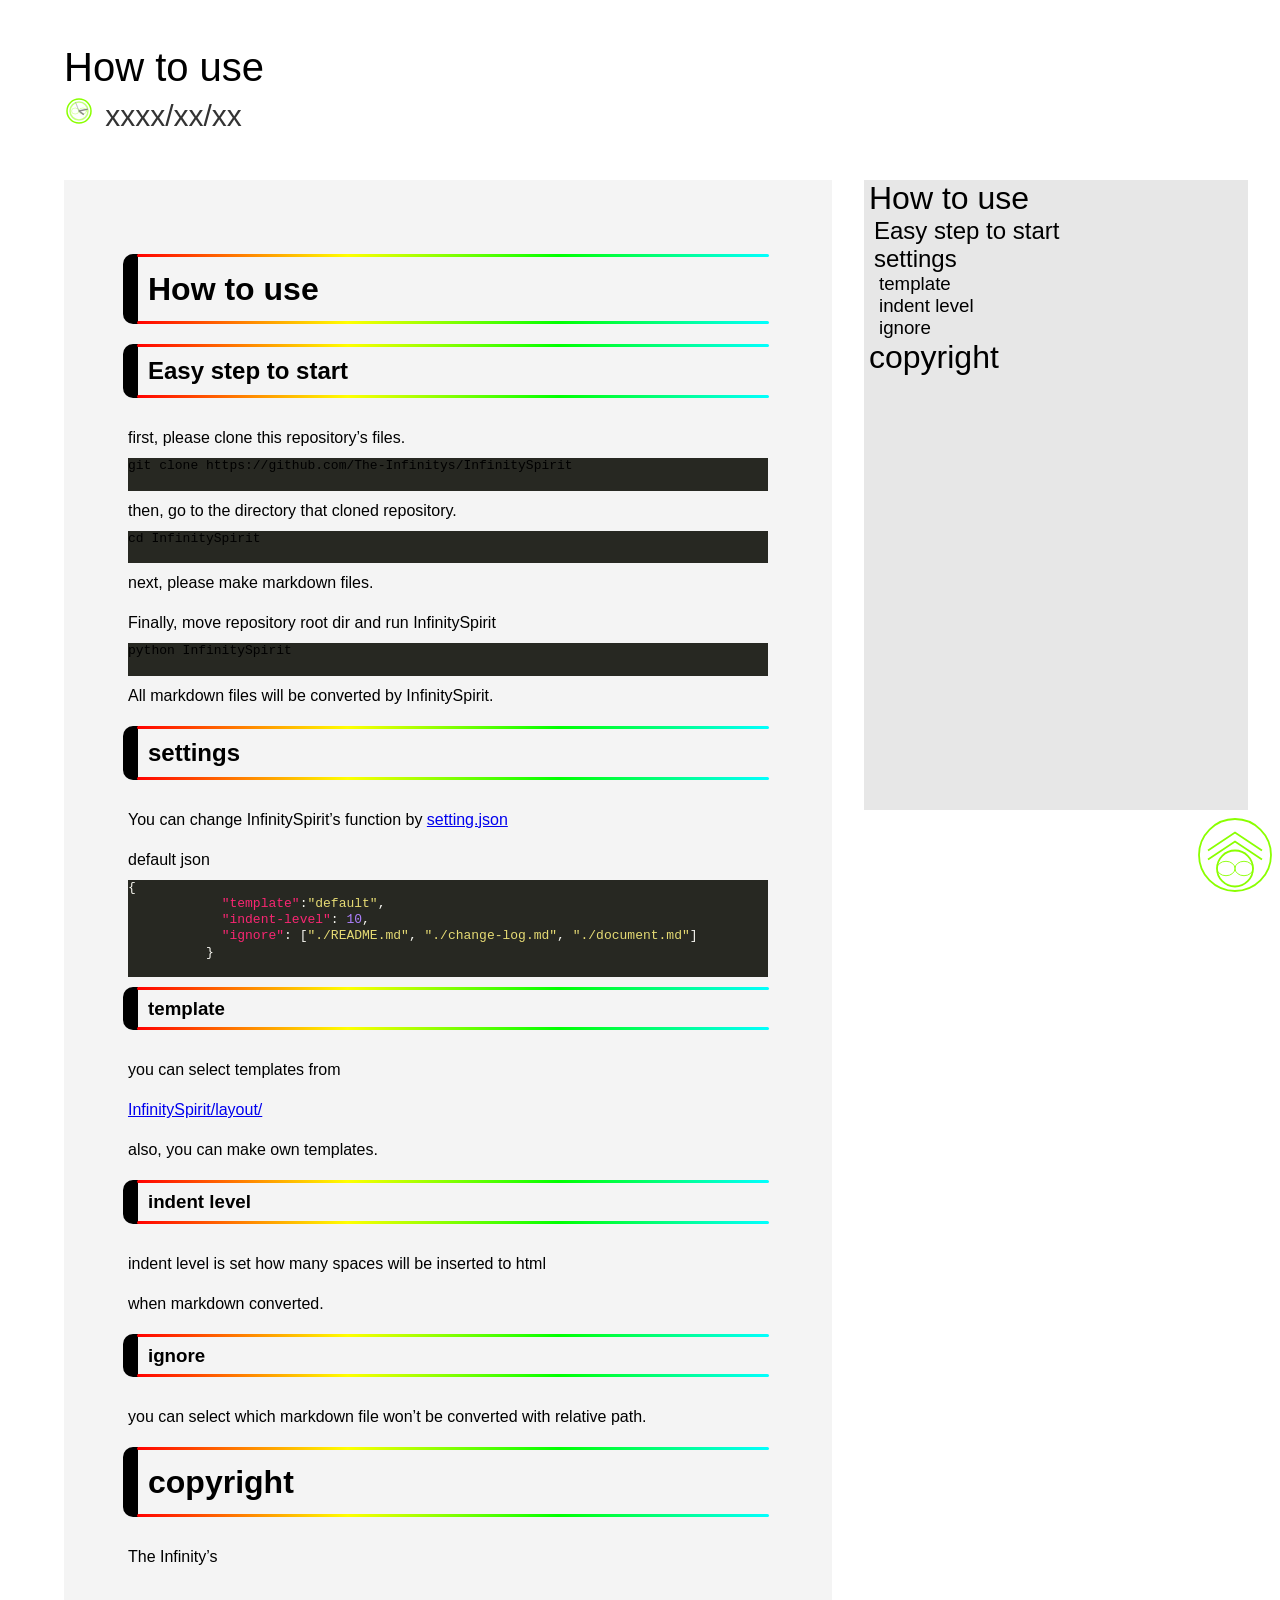
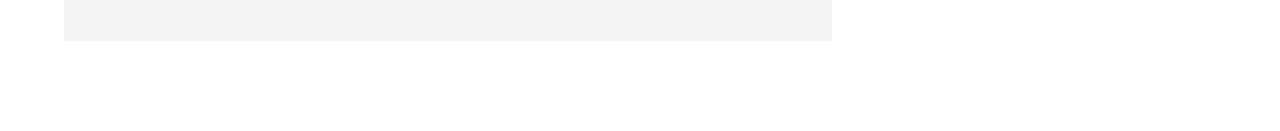
<file: document/index.html>
<!DOCTYPE html>
<html lang="ja">
  <head>
    <meta charset="UTF-8" />
    <meta name="viewport" content="width=device-width, initial-scale=1.0" />
    <title>
      <InfinitySpiritTitle>Infinity Spirit Template</InfinitySpiritTitle>
    </title>
    <link rel="stylesheet" href="./index.css" />
    <script defer src="./index.js"></script>
    <meta property="og:type" content="website" />
  </head>
  <body>
    <div class="article-body">
      <div class="article-title">
        <InfinitySpiritTitle></InfinitySpiritTitle>
        <br />
        <svg
          class="clock-watch"
          version="1.1"
          xmlns="http://www.w3.org/2000/svg"
          xmlns:xlink="http://www.w3.org/1999/xlink"
          viewbox="0 0 100 100"
          stroke="#888"
          fill="none"
          stroke-width="5"
          stroke-linecap="round">
          <g class="Infinity-clock_frame">
            <circle cx="50" cy="50" r="40" />
            <circle cx="50" cy="50" r="30" stroke-opacity="0.5" />
            <ellipse
              cx="37.5"
              cy="50"
              rx="12.5"
              ry="10"
              stroke-width="2"
              stroke-opacity="0.5" />
            <ellipse
              cx="62.5"
              cy="50"
              rx="12.5"
              ry="10"
              stroke-width="2"
              stroke-opacity="0.5" />
          <animate
          attributeName="stroke"
          dur="5s"
          repeatCount="indefinite"
          values="#ff0000;#ffff00;#00ff00;#00ffff;#0000ff;#ff00ff;#ff0000"
          >
          </g>
          <g class="Infinity-clock_hands">
            <path d="M50 50,L50 20 Z" />
            <path d="M50 50,L60 60 Z" />
          </g>
        </svg>
        <InfinitySpiritDate>xxxx/xx/xx</InfinitySpiritDate>
      </div>
      <div class="article-content">
        <InfinitySpiritContent>
          <h1 id="how-to-use">How to use</h1>
          <h2 id="easy-step-to-start">Easy step to start</h2>
          <p>first, please clone this repository&rsquo;s files.</p>
          <div class="codehilite" style="background: #272822"><pre style="line-height: 125%;"><span></span><code>git clone https://github.com/The-Infinitys/InfinitySpirit
          </code></pre></div>
          
          <p>then, go to the directory that cloned repository.</p>
          <div class="codehilite" style="background: #272822"><pre style="line-height: 125%;"><span></span><code>cd InfinitySpirit
          </code></pre></div>
          
          <p>next, please make markdown files.</p>
          <p>Finally, move repository root dir and run InfinitySpirit</p>
          <div class="codehilite" style="background: #272822"><pre style="line-height: 125%;"><span></span><code>python InfinitySpirit
          </code></pre></div>
          
          <p>All markdown files will be converted by InfinitySpirit.</p>
          <h2 id="settings">settings</h2>
          <p>You can change InfinitySpirit&rsquo;s function by <a href="InfinitySpirit/setting/setting.json">setting.json</a><br />
          default json</p>
          <div class="codehilite" style="background: #272822"><pre style="line-height: 125%;"><span></span><code><span style="color: #f8f8f2">{</span>
          <span style="color: #f8f8f2">  </span><span style="color: #f92672">&quot;template&quot;</span><span style="color: #f8f8f2">:</span><span style="color: #e6db74">&quot;default&quot;</span><span style="color: #f8f8f2">,</span>
          <span style="color: #f8f8f2">  </span><span style="color: #f92672">&quot;indent-level&quot;</span><span style="color: #f8f8f2">: </span><span style="color: #ae81ff">10</span><span style="color: #f8f8f2">,</span>
          <span style="color: #f8f8f2">  </span><span style="color: #f92672">&quot;ignore&quot;</span><span style="color: #f8f8f2">: [</span><span style="color: #e6db74">&quot;./README.md&quot;</span><span style="color: #f8f8f2">, </span><span style="color: #e6db74">&quot;./change-log.md&quot;</span><span style="color: #f8f8f2">, </span><span style="color: #e6db74">&quot;./document.md&quot;</span><span style="color: #f8f8f2">]</span>
          <span style="color: #f8f8f2">}</span>
          </code></pre></div>
          
          <h3 id="template">template</h3>
          <p>you can select templates from<br />
          <a href="./InfinitySpirit/layout/">InfinitySpirit/layout/</a><br />
          also, you can make own templates.</p>
          <h3 id="indent-level">indent level</h3>
          <p>indent level is set how many spaces will be inserted to html<br />
          when markdown converted.</p>
          <h3 id="ignore">ignore</h3>
          <p>you can select which markdown file won&rsquo;t be converted with relative path.</p>
          <h1 id="copyright">copyright</h1>
          <p>The Infinity&rsquo;s</p>

          </InfinitySpiritContent>
      </div>
      <div class="article-index"></div>
    </div>
  </body>
</html>
</file>
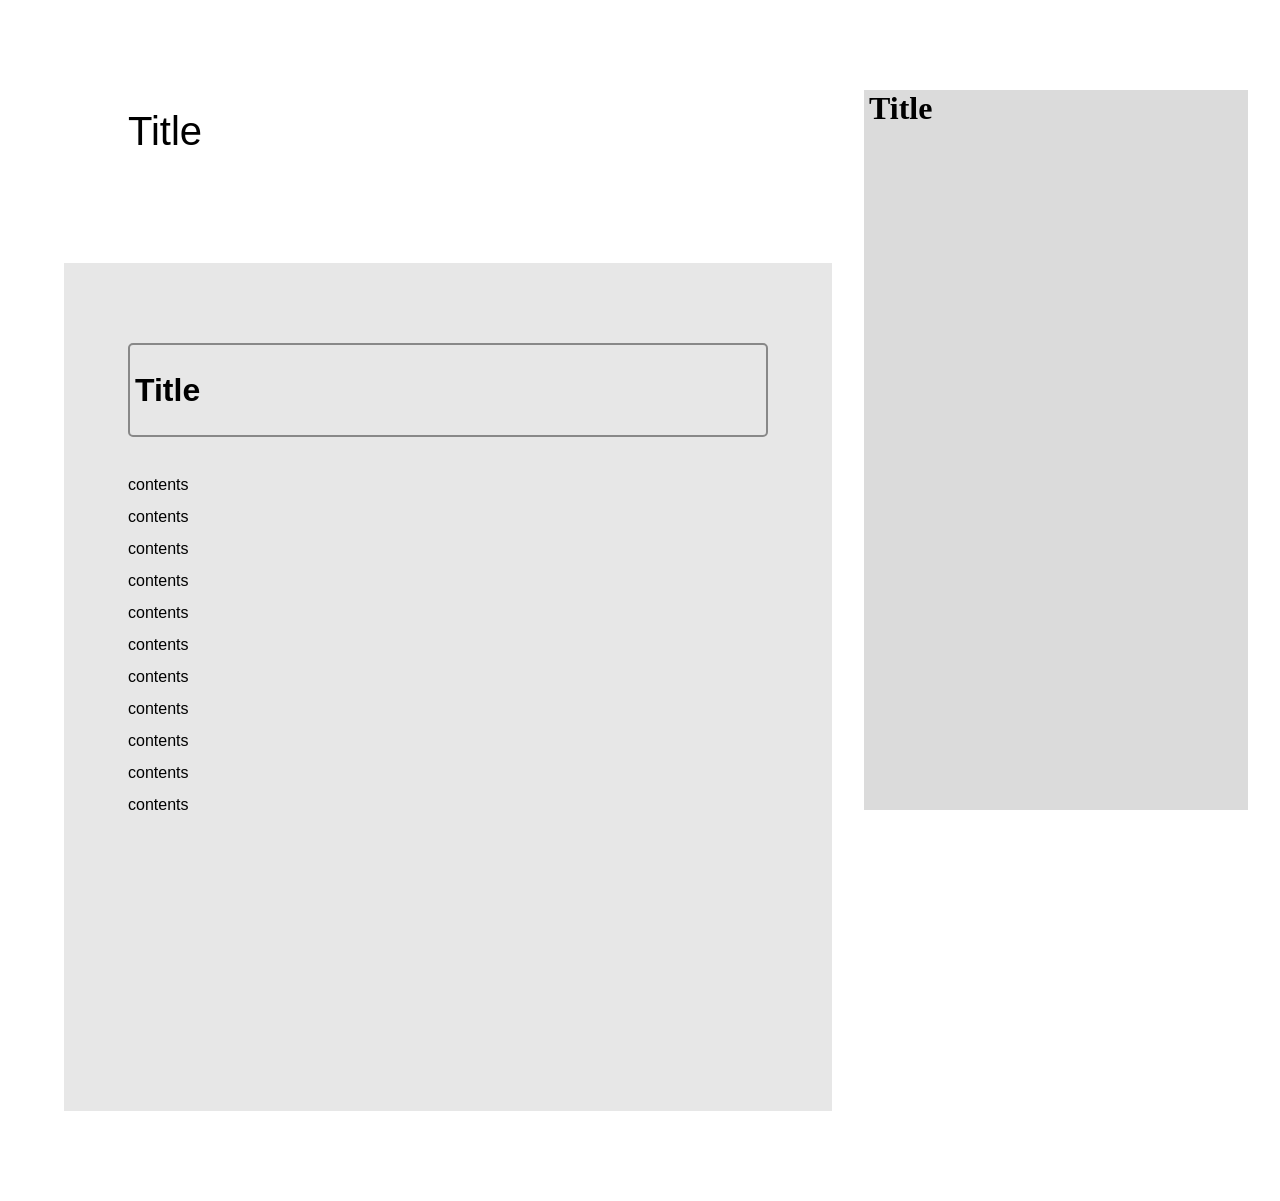
<file: InfinitySpirit/template/default/index.html>
<!DOCTYPE html>
<html lang="ja">
  <head>
    <meta charset="UTF-8" />
    <meta name="viewport" content="width=device-width, initial-scale=1.0" />
    <title><InfinitySpiritMetaTitle>test</InfinitySpiritMetaTitle></title>
    <link rel="stylesheet" href="./style.css" />
    <script defer src="./script.js"></script>
  </head>

  <body>
    <div class="article-body">
      <div class="article-title"></div>
      <div class="article-content">
        <InfinitySpiritContent>
          <h1>Title</h1>
          <p>
            contents<br />
            contents<br />
            contents<br />
            contents<br />
            contents<br />
            contents<br />
            contents<br />
            contents<br />
            contents<br />
            contents<br />
            contents<br />
          </p>
        </InfinitySpiritContent>
      </div>
      <div class="article-index"></div>
    </div>
  </body>
</html>
</file>
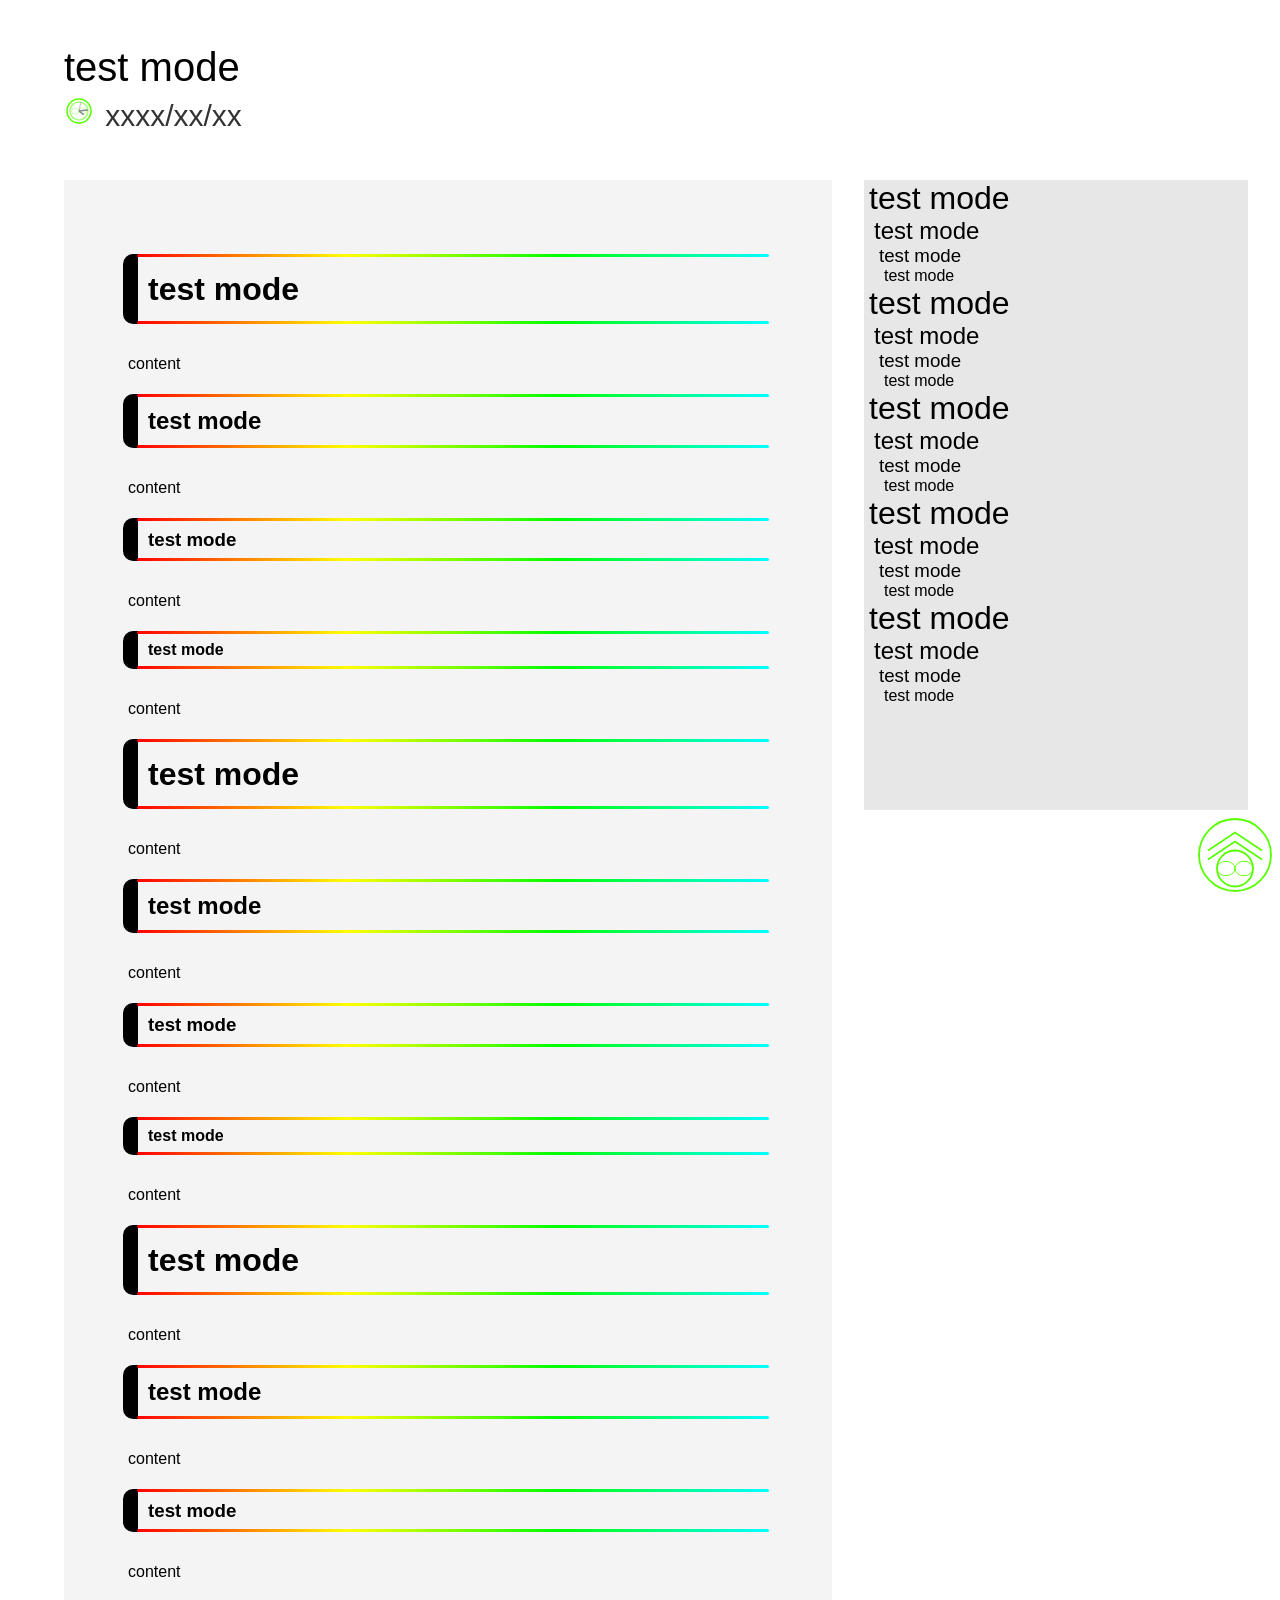
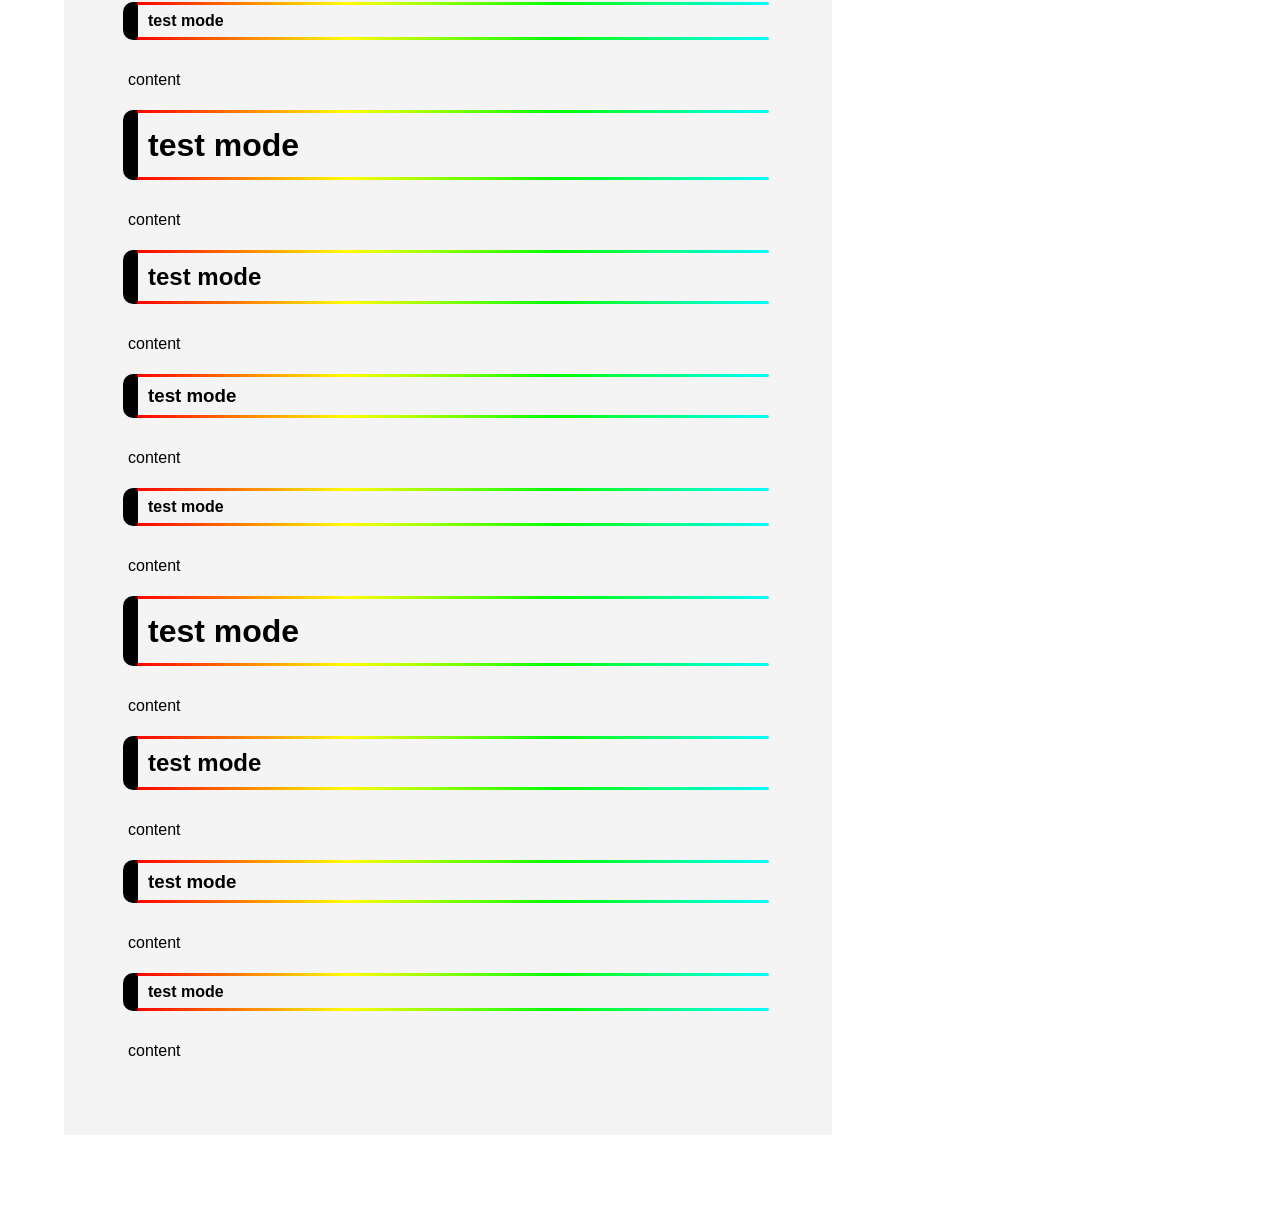
<file: InfinitySpirit/template/Infinitys/index.html>
<!DOCTYPE html>
<html lang="ja">
  <head>
    <meta charset="UTF-8" />
    <meta name="viewport" content="width=device-width, initial-scale=1.0" />
    <title>
      <InfinitySpiritTitle>Infinity Spirit Template</InfinitySpiritTitle>
    </title>
    <link rel="stylesheet" href="./style.css" />
    <script defer src="./script.js"></script>
    <meta property="og:type" content="website" />
  </head>
  <body>
    <div class="article-body">
      <div class="article-title">
        <InfinitySpiritTitle></InfinitySpiritTitle>
        <br />
        <svg
          class="clock-watch"
          version="1.1"
          xmlns="http://www.w3.org/2000/svg"
          xmlns:xlink="http://www.w3.org/1999/xlink"
          viewbox="0 0 100 100"
          stroke="#888"
          fill="none"
          stroke-width="5"
          stroke-linecap="round">
          <g class="Infinity-clock_frame">
            <circle cx="50" cy="50" r="40" />
            <circle cx="50" cy="50" r="30" stroke-opacity="0.5" />
            <ellipse
              cx="37.5"
              cy="50"
              rx="12.5"
              ry="10"
              stroke-width="2"
              stroke-opacity="0.5" />
            <ellipse
              cx="62.5"
              cy="50"
              rx="12.5"
              ry="10"
              stroke-width="2"
              stroke-opacity="0.5" />
          <animate
          attributeName="stroke"
          dur="5s"
          repeatCount="indefinite"
          values="#ff0000;#ffff00;#00ff00;#00ffff;#0000ff;#ff00ff;#ff0000"
          >
          </g>
          <g class="Infinity-clock_hands">
            <path d="M50 50,L50 20 Z" />
            <path d="M50 50,L60 60 Z" />
          </g>
        </svg>
        <InfinitySpiritDate>xxxx/xx/xx</InfinitySpiritDate>
      </div>
      <div class="article-content">
        <InfinitySpiritContent>
          <h1>test mode</h1>
          <p>content</p>
          <h2>test mode</h2>
          <p>content</p>
          <h3>test mode</h3>
          <p>content</p>
          <h4>test mode</h4>
          <p>content</p>
          <h1>test mode</h1>
          <p>content</p>
          <h2>test mode</h2>
          <p>content</p>
          <h3>test mode</h3>
          <p>content</p>
          <h4>test mode</h4>
          <p>content</p>
          <h1>test mode</h1>
          <p>content</p>
          <h2>test mode</h2>
          <p>content</p>
          <h3>test mode</h3>
          <p>content</p>
          <h4>test mode</h4>
          <p>content</p>
          <h1>test mode</h1>
          <p>content</p>
          <h2>test mode</h2>
          <p>content</p>
          <h3>test mode</h3>
          <p>content</p>
          <h4>test mode</h4>
          <p>content</p>
          <h1>test mode</h1>
          <p>content</p>
          <h2>test mode</h2>
          <p>content</p>
          <h3>test mode</h3>
          <p>content</p>
          <h4>test mode</h4>
          <p>content</p>
        </InfinitySpiritContent>
      </div>
      <div class="article-index"></div>
    </div>
  </body>
</html>
</file>
<file: document/index.css>
* {
  margin: 0;
  padding: 0;
}

body {
  background-color: var(--infinityspirit-back);
}

:root {
  --infinityspirit-back: white;
  --infinityspirit-text: black;
}

@media (prefers-color-scheme: dark) {
  :root {
    --infinityspirit-back: black;
    --infinityspirit-text: white;
  }

  a {
    color: aqua;
  }
}

.article-body {
  width: 100%;
  padding-top: 5vh;
  color: var(--infinityspirit-text);
}

#go-top {
  position: fixed;
  bottom: 0;
  right: 0;
  width: 10vh;
  height: 10vh;
  background: none;
  border: none;
  z-index: 800;
}

.article-content {
  line-height: 2;
  font-family: "Noto-Sans", Arial, Helvetica, sans-serif;
  width: 50%;
  margin-left: 5%;
  padding: 5%;
  height: auto;
  background:
    color-mix(in srgb,
      color-mix(in srgb,
        var(--infinityspirit-back),
        #888 10%),
      transparent 10%);
  color: var(--infinityspirit-text);
}

.article-content h1,
.article-content h2,
.article-content h3,
.article-content h4 {
  line-height: 2;
  padding-left: 10px;
  margin: 10px 0 20px -5px;
  border-radius: 10px 5px 5px 10px;
  border-left: 15px solid;
  animation: article-h-borders 5s linear infinite;
}

.article-content h5,
.article-content h6,
.article-content p {
  font-weight: 500;
}

.article-content h1::before,
.article-content h2::before,
.article-content h3::before,
.article-content h4::before,
.article-content h1::after,
.article-content h2::after,
.article-content h3::after,
.article-content h4::after {
  background: linear-gradient(to right, #f00, #ff0, #0f0, #0ff, #00f, #f0f, #f00) 0 / 200%;
  content: "";
  display: block;
  width: calc(100% + 12px);
  border-radius: 5px;
  height: 3px;
  position: relative;
  left: -11px;
  animation: border-back-animation linear 5s infinite;
}

.article-content table {
  border-collapse: collapse;
  border: solid 2px var(--infinityspirit-text);
  max-width: 100%;
}

.article-content th,
.article-content td {
  border: solid 2px var(--infinityspirit-text);
}

.article-title {
  font-family: "Noto-Sans", Arial, Helvetica, sans-serif;
  text-wrap: wrap;
  width: 60vw;
  margin-left: 5%;
  margin-bottom: 5vh;
  height: auto;
  text-wrap: wrap;
  font-size: 40px;
  box-sizing: border-box;
}

.clock-watch {
  width: 30px;
}

InfinitySpiritDate {
  font-size: 30px;
  font-weight: 400;
  color: color-mix(in srgb, var(--infinityspirit-text), transparent 20%);
}

.article-index {
  position: sticky;
  bottom: 10vh;
  left: 67.5vw;
  width: 30vw;
  height: 70vh;
  margin-left: 1px;
  margin-top:-60vh;
  font-family: sans-serif;
  overflow-x: hidden;
  overflow-y: scroll;
  background-color: color-mix(in srgb, #888, transparent 80%);
}

.article-index h1 {
  margin-left: 5px;
  font-weight: 400;
}

.article-index h2 {
  margin-left: 10px;
  font-weight: 400;
}

.article-index h3 {
  margin-left: 15px;
  font-weight: 400;
}

.article-index h4 {
  margin-left: 20px;
  font-weight: 400;
}

.codehilite {
  overflow-x: scroll;
  overflow-y: hidden;
}

@media (max-aspect-ratio:4/3) {
  .article-index {
    display: none;
  }

  .article-content,
  .article-title {
    width: 80vw;
  }
}

.article-content h5,
.article-content h6,
.article-content p {
  line-height: 2.5;
}

@keyframes article-h-borders {
  0% {
    border-left: 15px solid #f00;
    border-right: 4px solid #0ff;
  }

  17% {
    border-left: 15px solid #ff0;
    border-right: 4px solid #00f;
  }

  33% {
    border-left: 15px solid #0f0;
    border-right: 4px solid #f0f;
  }

  50% {
    border-left: 15px solid #0ff;
    border-right: 4px solid #f00;
  }

  67% {
    border-left: 15px solid #00f;
    border-right: 4px solid #ff0;
  }

  83% {
    border-left: 15px solid #f0f;
    border-right: 4px solid #0f0;
  }

  100% {
    border-left: 15px solid #f00;
    border-right: 4px solid #0ff;
  }
}

@keyframes border-back-animation {
  0% {
    background-position-x: 0%;
  }

  100% {
    background-position-x: 200%;
  }
}
</file>
<file: InfinitySpirit/template/default/style.css>
* {
  margin: 0;
  padding: 0;
}

:root {
  --infinityspirit-back: white;
  --infinityspirit-text: black;
}

@media (prefers-color-scheme: dark) {
  :root {
    --infinityspirit-back: black;
    --infinityspirit-text: white;
  }
}

.article-body {
  width: 100%;
  padding-top: 5vh;
  background-color: var(--infinityspirit-back);
  color: var(--infinityspirit-text);
  min-height: 100vh;
}


.article-content {
  line-height: 2;
  font-family: "Noto-Sans", Arial, Helvetica, sans-serif;
  width: 50%;
  min-height: 80vh;
  margin-left: 5%;
  margin-bottom: -70vh;
  padding: 5%;
  height: auto;
  background: color-mix(in srgb, var(--infinityspirit-back), #888 20%);
  color: var(--infinityspirit-text);
}

.article-content h1,
.article-content h2,
.article-content h3,
.article-content h4 {
  border: 2px solid #888;
  border-radius: 5px;
  padding: 5px;
  line-height: 2.5;
  margin-top: 0.5em;
  margin-bottom: 1em;
  box-sizing: border-box;
}

.article-title {
  font-family: "Noto-Sans", Arial, Helvetica, sans-serif;
  text-wrap: wrap;
  text-overflow: clip;
  width: 50%;
  margin-left: 5%;
  margin-bottom: 5vh;
  padding: 5%;
  height: auto;
  font-size: 40px;
  box-sizing: border-box;
}

InfinitySpiritArticleTitle {
  font-size: 40px;
}

.clock-watch {
  width: 30px;
}

InfinitySpiritDate {
  font-size: 30px;
  font-weight: 400;
  color: color-mix(in srgb, var(--infinityspirit-text), transparent 20%);
}

.article-index {
  position: sticky;
  bottom: 10vh;
  left: 67.5vw;
  width: 30vw;
  height: 80vh;
  margin-left: 1px;
  background-color: color-mix(in srgb, var(--infinityspirit-back), #888 30%);
}

.article-index h1 {
  margin-left: 5px;
}

.article-index h2 {
  margin-left: 10px;
}

.article-index h3 {
  margin-left: 15px;
}

.article-index h4 {
  margin-left: 20px;
}

.codehilite {
  overflow-x: scroll;
}

.articles-recommended {
  line-height: 2;
  display: flex;
  flex-wrap: wrap;
  align-items: flex-start;
  font-family: "Noto-Sans", Arial, Helvetica, sans-serif;
  width: 50%;
  margin-left: 5%;
  margin-top: -75vh;
  padding: 5%;
  min-height: 80vh;
  background: color-mix(in srgb, var(--infinityspirit-back), #888 30%);
  color: var(--infinityspirit-text);
}

.articles-recommended>button {
  border-radius: var(--this-margin);
  border: none;
  position: relative;
  overflow: hidden;
  --this-width: 50%;
  --this-margin: 10px;
  width: calc(var(--this-width) - 2 * var(--this-margin));
  margin: var(--this-margin);
  aspect-ratio: 4/3;
  background-color: var(--infinityspirit-back);
}

.articles-recommended>button>img {
  position: absolute;
  width: 100%;
  height: 80%;
  top: 0;
  left: 0;
  object-fit: cover;
}

.articles-recommended>button>div {
  position: absolute;
  width: 100%;
  height: 20%;
  top: 80%;
  left: 0;
  color: var(--infinityspirit-text);
}

@media (max-aspect-ratio:1/1) {
  .article-index {
    display: none;
  }

  .articles-recommended,
  .article-content,
  .article-title {
    width: 80vw;
  }

  .articles-recommended {
    margin-top: 5vh;
  }
}
</file>
<file: InfinitySpirit/template/Infinitys/style.css>
* {
  margin: 0;
  padding: 0;
}

body {
  background-color: var(--infinityspirit-back);
}

:root {
  --infinityspirit-back: white;
  --infinityspirit-text: black;
}

@media (prefers-color-scheme: dark) {
  :root {
    --infinityspirit-back: black;
    --infinityspirit-text: white;
  }

  a {
    color: aqua;
  }
}

.article-body {
  width: 100%;
  padding-top: 5vh;
  color: var(--infinityspirit-text);
}

#go-top {
  position: fixed;
  bottom: 0;
  right: 0;
  width: 10vh;
  height: 10vh;
  background: none;
  border: none;
  z-index: 800;
}

.article-content {
  line-height: 2;
  font-family: "Noto-Sans", Arial, Helvetica, sans-serif;
  width: 50%;
  margin-left: 5%;
  padding: 5%;
  height: auto;
  background:
    color-mix(in srgb,
      color-mix(in srgb,
        var(--infinityspirit-back),
        #888 10%),
      transparent 10%);
  color: var(--infinityspirit-text);
}

.article-content h1,
.article-content h2,
.article-content h3,
.article-content h4 {
  line-height: 2;
  padding-left: 10px;
  margin: 10px 0 20px -5px;
  border-radius: 10px 5px 5px 10px;
  border-left: 15px solid;
  animation: article-h-borders 5s linear infinite;
}

.article-content h5,
.article-content h6,
.article-content p {
  font-weight: 500;
}

.article-content h1::before,
.article-content h2::before,
.article-content h3::before,
.article-content h4::before,
.article-content h1::after,
.article-content h2::after,
.article-content h3::after,
.article-content h4::after {
  background: linear-gradient(to right, #f00, #ff0, #0f0, #0ff, #00f, #f0f, #f00) 0 / 200%;
  content: "";
  display: block;
  width: calc(100% + 12px);
  border-radius: 5px;
  height: 3px;
  position: relative;
  left: -11px;
  animation: border-back-animation linear 5s infinite;
}

.article-content table {
  border-collapse: collapse;
  border: solid 2px var(--infinityspirit-text);
  max-width: 100%;
}

.article-content th,
.article-content td {
  border: solid 2px var(--infinityspirit-text);
}

.article-title {
  font-family: "Noto-Sans", Arial, Helvetica, sans-serif;
  text-wrap: wrap;
  width: 60vw;
  margin-left: 5%;
  margin-bottom: 5vh;
  height: auto;
  text-wrap: wrap;
  font-size: 40px;
  box-sizing: border-box;
}

.clock-watch {
  width: 30px;
}

InfinitySpiritDate {
  font-size: 30px;
  font-weight: 400;
  color: color-mix(in srgb, var(--infinityspirit-text), transparent 20%);
}

.article-index {
  position: sticky;
  bottom: 10vh;
  left: 67.5vw;
  width: 30vw;
  height: 70vh;
  margin-left: 1px;
  margin-top:-60vh;
  font-family: sans-serif;
  overflow-x: hidden;
  overflow-y: scroll;
  background-color: color-mix(in srgb, #888, transparent 80%);
}

.article-index h1 {
  margin-left: 5px;
  font-weight: 400;
}

.article-index h2 {
  margin-left: 10px;
  font-weight: 400;
}

.article-index h3 {
  margin-left: 15px;
  font-weight: 400;
}

.article-index h4 {
  margin-left: 20px;
  font-weight: 400;
}

.codehilite {
  overflow-x: scroll;
  overflow-y: hidden;
}

@media (max-aspect-ratio:4/3) {
  .article-index {
    display: none;
  }

  .article-content,
  .article-title {
    width: 80vw;
  }
}

.article-content h5,
.article-content h6,
.article-content p {
  line-height: 2.5;
}

@keyframes article-h-borders {
  0% {
    border-left: 15px solid #f00;
    border-right: 4px solid #0ff;
  }

  17% {
    border-left: 15px solid #ff0;
    border-right: 4px solid #00f;
  }

  33% {
    border-left: 15px solid #0f0;
    border-right: 4px solid #f0f;
  }

  50% {
    border-left: 15px solid #0ff;
    border-right: 4px solid #f00;
  }

  67% {
    border-left: 15px solid #00f;
    border-right: 4px solid #ff0;
  }

  83% {
    border-left: 15px solid #f0f;
    border-right: 4px solid #0f0;
  }

  100% {
    border-left: 15px solid #f00;
    border-right: 4px solid #0ff;
  }
}

@keyframes border-back-animation {
  0% {
    background-position-x: 0%;
  }

  100% {
    background-position-x: 200%;
  }
}
</file>
